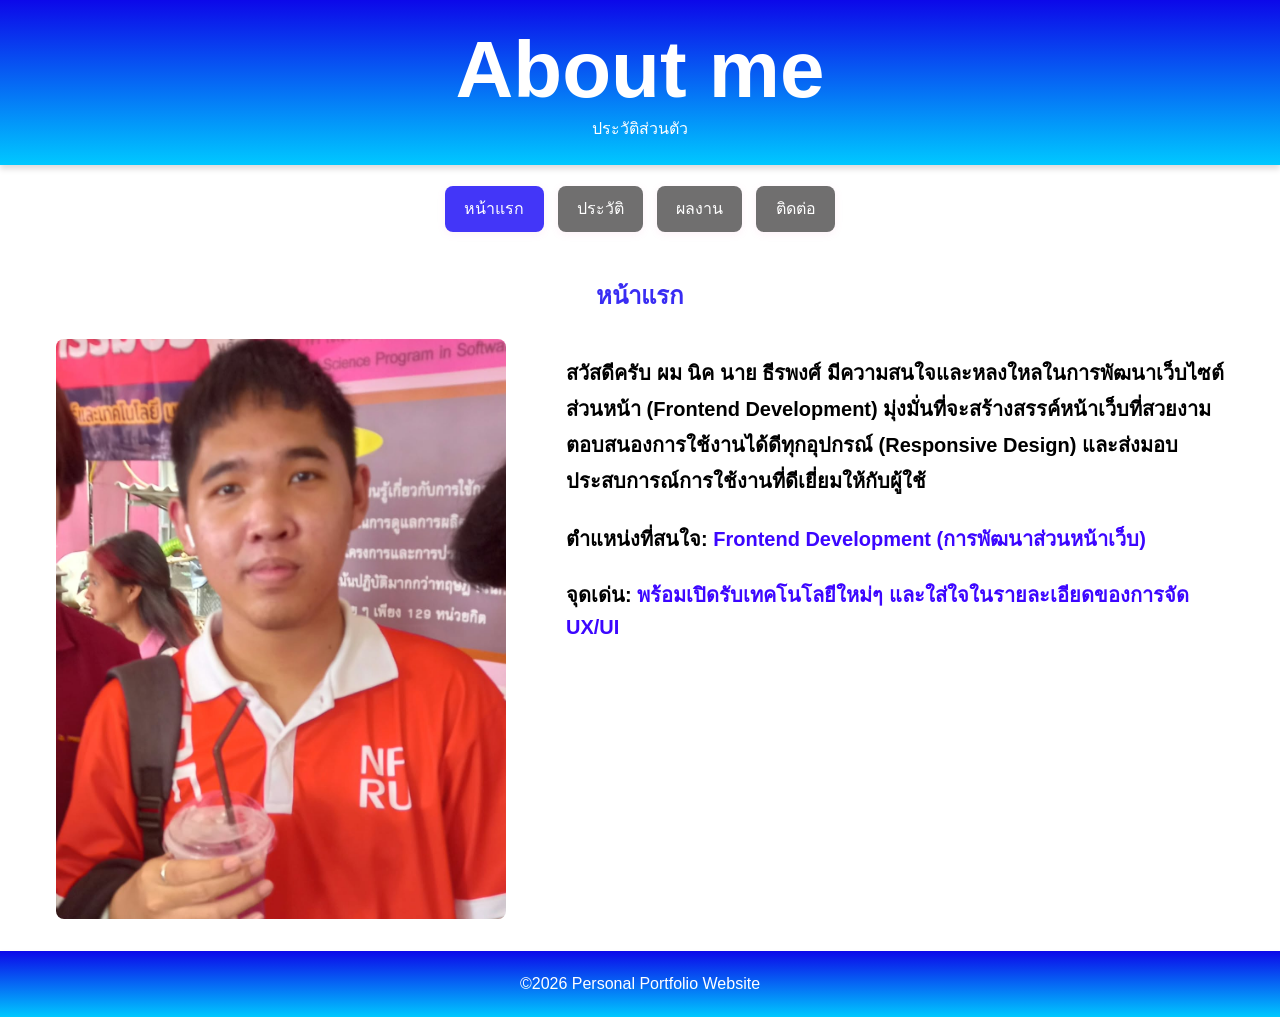
<file: index.html>
<!DOCTYPE html>
<html lang="en">
<head>
    <meta charset="UTF-8">
    <meta name="viewport" content="width=device-width, initial-scale=1.0">
    <title>miniproject</title>

   <link rel="stylesheet" href="css/project.css">
</head>
<body>

    <!-- header -->
    <header class="header">
        <div class="header-content">
            <h1 class="header-title">About me</h1>
            <p class="header-subtitle">ประวัติส่วนตัว</p>
        </div>
    </header>

    <!-- mainnav -->
    <nav class="main-nav">
    <a href="index.html" class="active">หน้าแรก</a>
    <a href="record.html">ประวัติ</a>
    <a href="performance.html">ผลงาน</a>
    <a href="contact.html">ติดต่อ</a>
</nav>

    <!-- Personal/ประจำตัว -->
     <main class="container">
         <h2 class="title">หน้าแรก</h2>
             <article class="picture">
            <img src="images/pictureme_01.jpg" alt="รูปประจำตัว">
         
            <div class="content">
              <p class="text-intro">สวัสดีครับ ผม นิค นาย ธีรพงศ์  มีความสนใจและหลงใหลในการพัฒนาเว็บไซต์ส่วนหน้า (Frontend Development) 
                มุ่งมั่นที่จะสร้างสรรค์หน้าเว็บที่สวยงาม ตอบสนองการใช้งานได้ดีทุกอุปกรณ์ (Responsive Design) 
                และส่งมอบประสบการณ์การใช้งานที่ดีเยี่ยมให้กับผู้ใช้</p>

              <p class="text-position">ตำแหน่งที่สนใจ:
                <span class="position">Frontend Development (การพัฒนาส่วนหน้าเว็บ)
                </span></p>
                
              <p class="text-highlight"> จุดเด่น:<span class="highlight">
               พร้อมเปิดรับเทคโนโลยีใหม่ๆ และใส่ใจในรายละเอียดของการจัด UX/UI
            </span></p>
            </div>
       </article>
        
       
 </main>
       <!-- Footer -->
         <footer class="footer-bottom">
            &copy;2026 Personal Portfolio Website
            </footer>
</body>
</html>
</file>
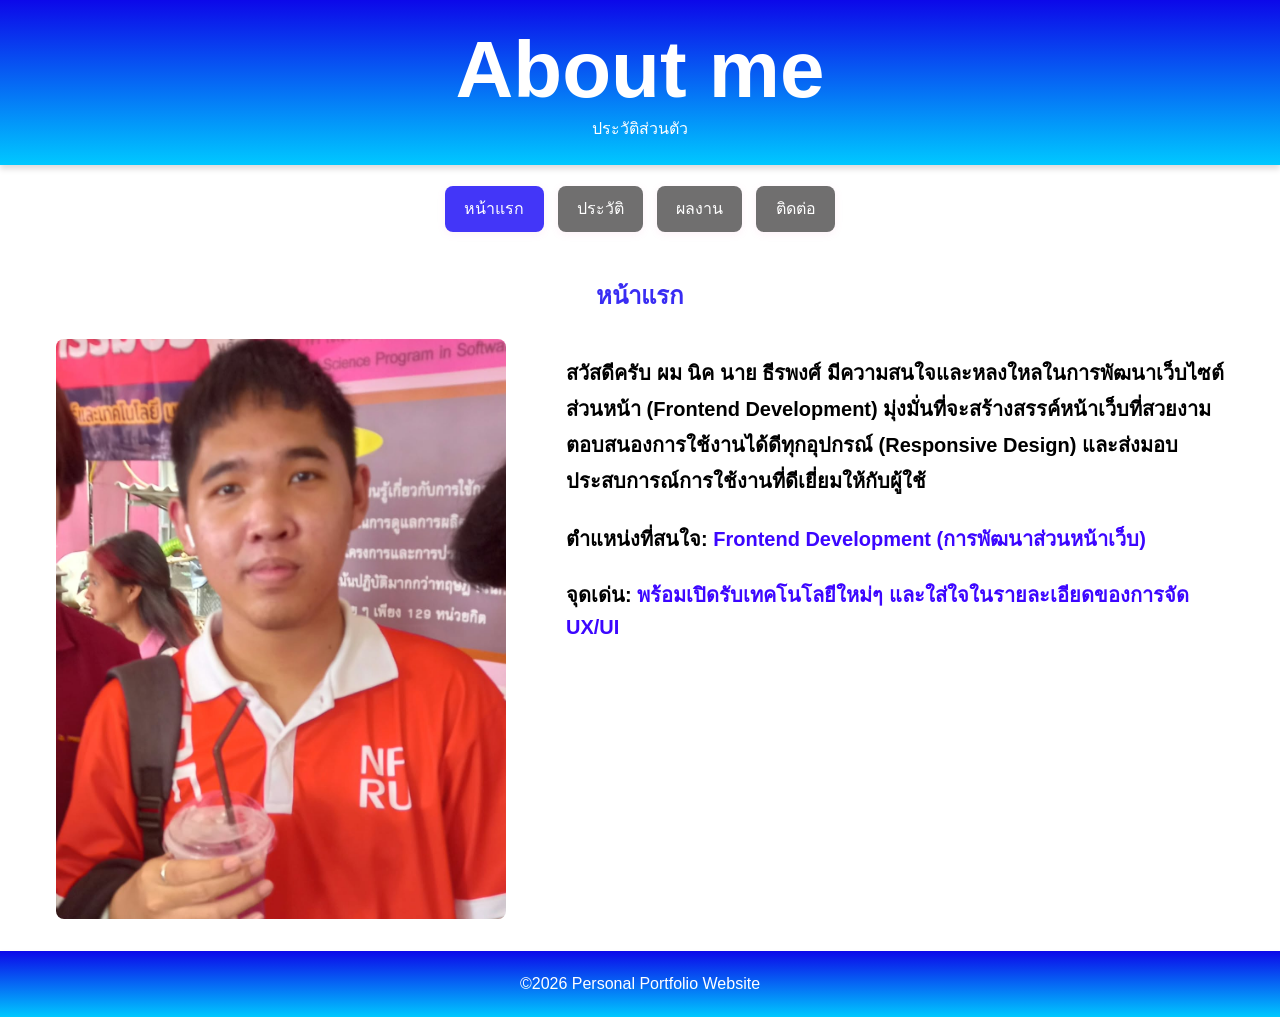
<file: project/index.html>
<!DOCTYPE html>
<html lang="en">
<head>
    <meta charset="UTF-8">
    <meta name="viewport" content="width=device-width, initial-scale=1.0">
    <title>miniproject</title>

   <link rel="stylesheet" href="../css/project.css">
</head>
<body>

    <!-- header -->
    <header class="header">
        <div class="header-content">
            <h1 class="header-title">About me</h1>
            <p class="header-subtitle">ประวัติส่วนตัว</p>
        </div>
    </header>

    <!-- mainnav -->
    <nav class="main-nav">
    <a href="index.html" class="active">หน้าแรก</a>
    <a href="record.html">ประวัติ</a>
    <a href="performance.html">ผลงาน</a>
    <a href="contact.html">ติดต่อ</a>
</nav>

    <!-- Personal/ประจำตัว -->
     <main class="container">
         <h2 class="title">หน้าแรก</h2>
             <article class="picture">
            <img src="../images/pictureme_01.jpg" alt="รูปประจำตัว">
         
            <div class="content">
              <p class="text-intro">สวัสดีครับ ผม นิค นาย ธีรพงศ์  มีความสนใจและหลงใหลในการพัฒนาเว็บไซต์ส่วนหน้า (Frontend Development) 
                มุ่งมั่นที่จะสร้างสรรค์หน้าเว็บที่สวยงาม ตอบสนองการใช้งานได้ดีทุกอุปกรณ์ (Responsive Design) 
                และส่งมอบประสบการณ์การใช้งานที่ดีเยี่ยมให้กับผู้ใช้</p>

              <p class="text-position">ตำแหน่งที่สนใจ:
                <span class="position">Frontend Development (การพัฒนาส่วนหน้าเว็บ)
                </span></p>
                
              <p class="text-highlight"> จุดเด่น:<span class="highlight">
               พร้อมเปิดรับเทคโนโลยีใหม่ๆ และใส่ใจในรายละเอียดของการจัด UX/UI
            </span></p>
            </div>
       </article>
        
       
 </main>
       <!-- Footer -->
         <footer class="footer-bottom">
            &copy;2026 Personal Portfolio Website
            </footer>
</body>
</html>
</file>
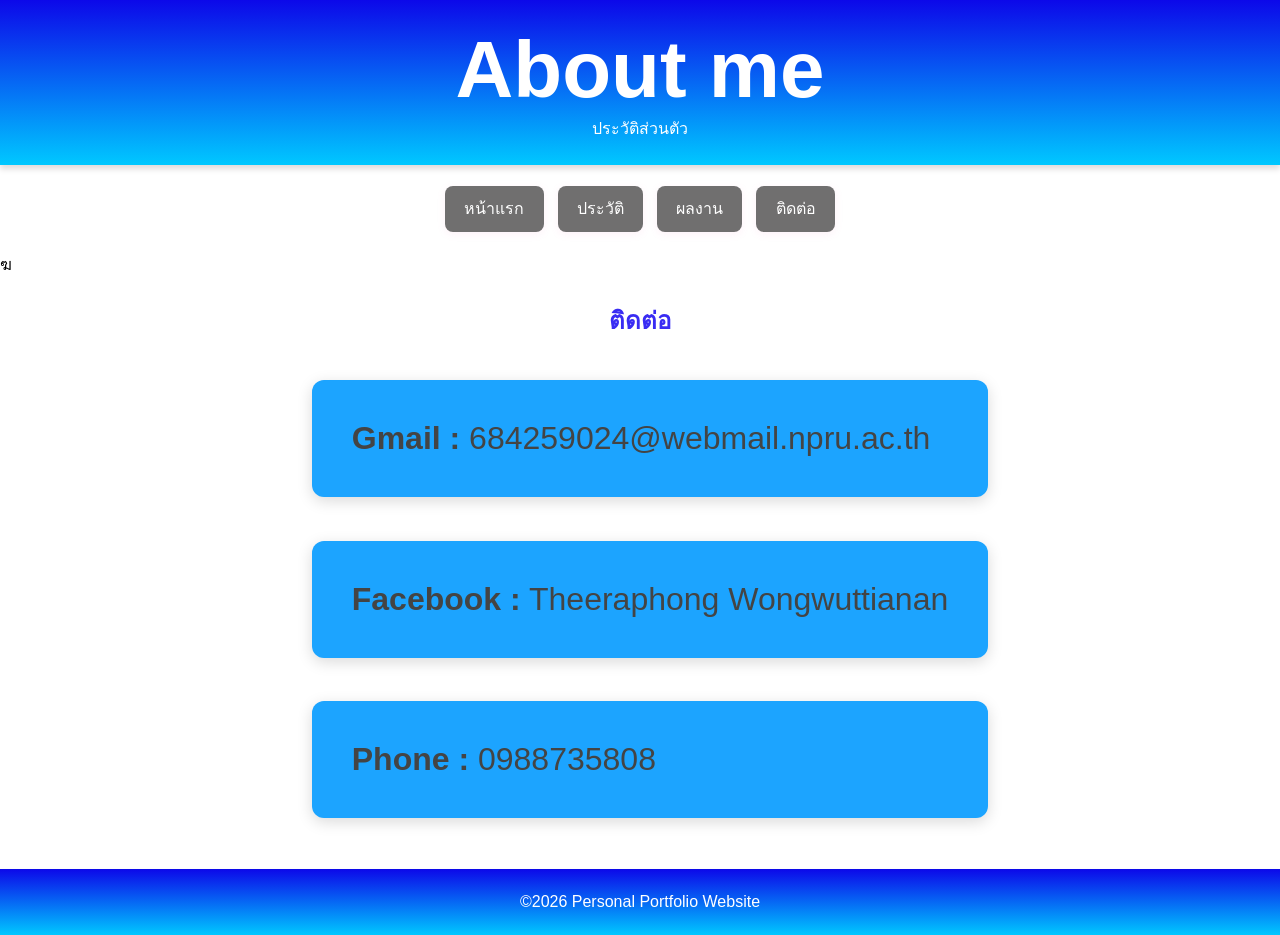
<file: contact.html>
<!DOCTYPE html>
<html lang="en">
<head>
    <meta charset="UTF-8">
    <meta name="viewport" content="width=device-width, initial-scale=1.0">
    <title>miniproject</title>

   <link rel="stylesheet" href="css/project.css">
</head>
<body>

    <!-- header -->
    <header class="header">
        <div class="header-content">
            <h1 class="header-title">About me</h1>
            <p class="header-subtitle">ประวัติส่วนตัว</p>
        </div>
    </header>

     <!-- mainnav -->
    <nav class="main-nav">
    <a href="index.html" class="avtive">หน้าแรก</a>
    <a href="record.html">ประวัติ</a>
    <a href="performance.html">ผลงาน</a>
    <a href="contact.html">ติดต่อ</a>
</nav>
    
    <!-- contact/ติดต่อ -->ฆ
     <main class="container">

         <h2 class="title">ติดต่อ</h2>
             
            <div class="content">
             <p class="content-ct"><strong>Gmail :</strong> 684259024@webmail.npru.ac.th</p>
             <p class="content-ct"><strong>Facebook :</strong> Theeraphong Wongwuttianan</p>
             <p class="content-ct"><strong>Phone :</strong> 0988735808</p>
            </div>
       </article>
        
       
 </main>
       <!-- Footer -->
         <footer class="footer-bottom">
            &copy;2026 Personal Portfolio Website
            </footer>
</body>
</html>
</file>
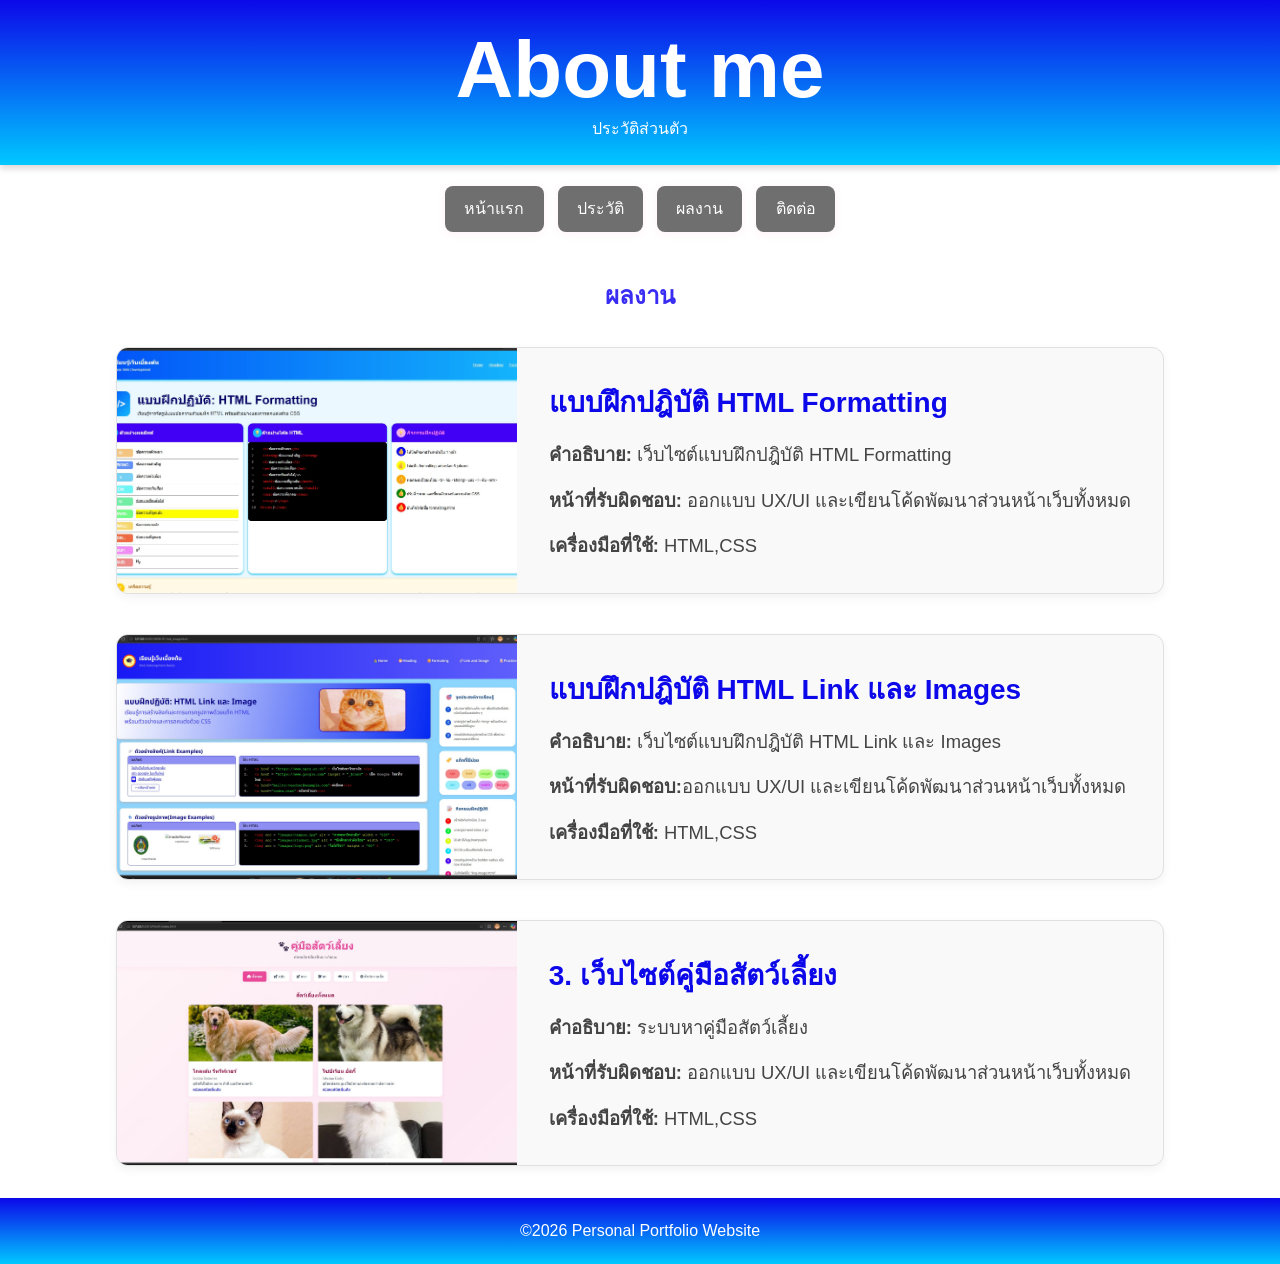
<file: performance.html>
<!DOCTYPE html>
<html lang="en">
<head>
    <meta charset="UTF-8">
    <meta name="viewport" content="width=device-width, initial-scale=1.0">
    <title>miniproject</title>

   <link rel="stylesheet" href="css/project.css">
</head>
<body>

    <!-- header -->
    <header class="header">
        <div class="header-content">
            <h1 class="header-title">About me</h1>
            <p class="header-subtitle">ประวัติส่วนตัว</p>
        </div>
    </header>

      <!-- mainnav -->
    <nav class="main-nav">
    <a href="index.html" class="avtive">หน้าแรก</a>
    <a href="record.html">ประวัติ</a>
    <a href="performance.html">ผลงาน</a>
    <a href="contact.html">ติดต่อ</a>
</nav>
    
    <!-- performance/ผลงาน -->
     <main class="container">
         <h2 class="title">ผลงาน</h2>
            <div class="project-grid">

            <!-- ผลงานที่ 1 -->
            <article class="project-card">
                <img src="images/pictureForamatting.jpg" alt="รูปผลงานForamatting" class="project-img">
                <div class="project-info">
                    <h3 class="project-title">แบบฝึกปฎิบัติ HTML Formatting</h3>
                    <p class="project-desc"><strong>คำอธิบาย:</strong> เว็บไซต์แบบฝึกปฎิบัติ HTML Formatting</p>
                    <p class="project-role"><strong>หน้าที่รับผิดชอบ:</strong> ออกแบบ UX/UI และเขียนโค้ดพัฒนาส่วนหน้าเว็บทั้งหมด</p>
                    <p class="project-tools"><strong>เครื่องมือที่ใช้:</strong> HTML,CSS</p>
                </div>
            </article>

            <!-- ผลงานที่ 2 -->
            <article class="project-card">
                <img src="images/pictureHTML.jpg" alt="รูปผลงานHTML" class="project-img">
                <div class="project-info">
                    <h3 class="project-title">แบบฝึกปฎิบัติ HTML Link และ Images</h3>
                    <p class="project-desc"><strong>คำอธิบาย:</strong>  เว็บไซต์แบบฝึกปฎิบัติ HTML  Link และ Images</p>
                    <p class="project-role"><strong>หน้าที่รับผิดชอบ:</strong>ออกแบบ UX/UI และเขียนโค้ดพัฒนาส่วนหน้าเว็บทั้งหมด</p>
                    <p class="project-tools"><strong>เครื่องมือที่ใช้:</strong> HTML,CSS</p>
                </div>
            </article>

            <!-- ผลงานที่ 3 -->
            <article class="project-card">
                <img src="images/picturepet.jpg" alt="รูปผลงานPet" class="project-img">
                <div class="project-info">
                    <h3 class="project-title">3. เว็บไซต์คู่มือสัตว์เลี้ยง</h3>
                    <p class="project-desc"><strong>คำอธิบาย:</strong> ระบบหาคู่มือสัตว์เลี้ยง</p>
                    <p class="project-role"><strong>หน้าที่รับผิดชอบ:</strong> ออกแบบ UX/UI และเขียนโค้ดพัฒนาส่วนหน้าเว็บทั้งหมด</p>
                    <p class="project-tools"><strong>เครื่องมือที่ใช้:</strong> HTML,CSS</p>
                </div>
            </article>

        </div>
        
       
 </main>
       <!-- Footer -->
         <footer class="footer-bottom">
            &copy;2026 Personal Portfolio Website
            </footer>
</body>
</html>
</file>
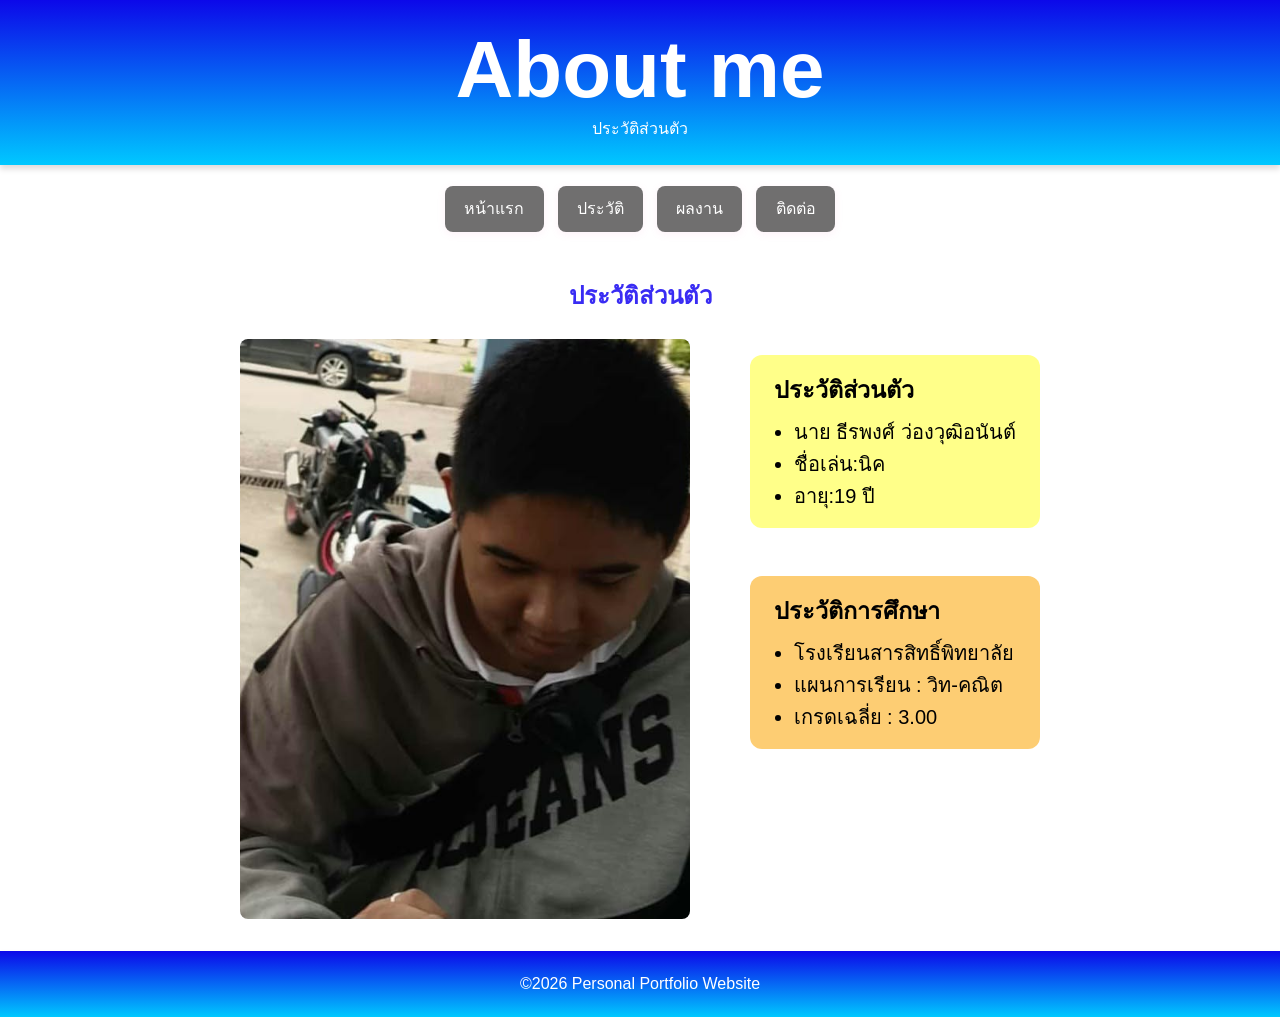
<file: record.html>
<!DOCTYPE html>
<html lang="en">
<head>
    <meta charset="UTF-8">
    <meta name="viewport" content="width=device-width, initial-scale=1.0">
    <title>miniproject</title>

   <link rel="stylesheet" href="css/project.css">
</head>
<body>

    <!-- header -->
    <header class="header">
        <div class="header-content">
            <h1 class="header-title">About me</h1>
            <p class="header-subtitle">ประวัติส่วนตัว</p>
        </div>
    </header>

    <!-- mainnav -->
    <nav class="main-nav">
        <a href="index.html" class="avtive">หน้าแรก</a>
        <a href="record.html">ประวัติ</a>
        <a href="performance.html">ผลงาน</a>
        <a href="contact.html">ติดต่อ</a>
    </nav>

    <!-- record/ประวัติ -->
    <main class="container">
        <h2 class="title">ประวัติส่วนตัว</h2>
        <article class="picture">
            <img src="images/pictureme_02.jpg" alt="รูปประจำตัว">

            <div class="content">
                <div class="bg-yellow">
                    <h3 class="title-content">ประวัติส่วนตัว</h3>
                    <ul class="content-record">
                        <li>นาย ธีรพงศ์ ว่องวุฒิอนันต์</li>
                        <li>ชื่อเล่น:นิค</li>
                        <li>อายุ:19 ปี</li>
                    </ul>
                </div>

                <div class="bg-orange">
                    <h3 class="title-content">ประวัติการศึกษา</h3>
                    <ul class="content-record">
                        <li>โรงเรียนสารสิทธิ์พิทยาลัย</li>
                        <li>แผนการเรียน : วิท-คณิต</li>
                        <li>เกรดเฉลี่ย : 3.00</li>
                    </ul>
                </div>
            </div>
        </article>


    </main>
    <!-- Footer -->
    <footer class="footer-bottom">
        &copy;2026 Personal Portfolio Website
    </footer>
</body>

</html>
</file>
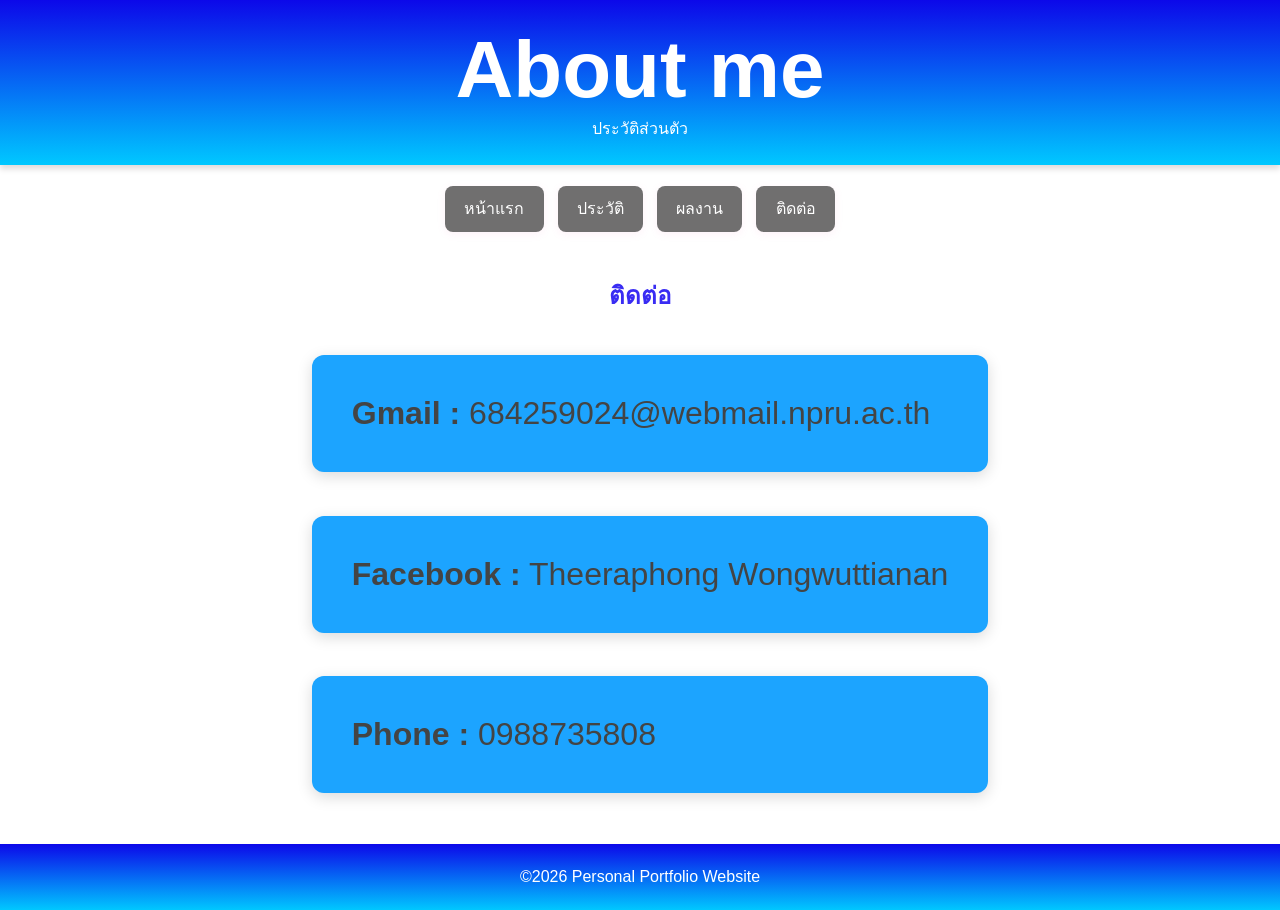
<file: project/contact.html>
<!DOCTYPE html>
<html lang="en">
<head>
    <meta charset="UTF-8">
    <meta name="viewport" content="width=device-width, initial-scale=1.0">
    <title>miniproject</title>

   <link rel="stylesheet" href="../css/project.css">
</head>
<body>

    <!-- header -->
    <header class="header">
        <div class="header-content">
            <h1 class="header-title">About me</h1>
            <p class="header-subtitle">ประวัติส่วนตัว</p>
        </div>
    </header>

     <!-- mainnav -->
    <nav class="main-nav">
    <a href="index.html" class="avtive">หน้าแรก</a>
    <a href="record.html">ประวัติ</a>
    <a href="performance.html">ผลงาน</a>
    <a href="contact.html">ติดต่อ</a>
</nav>
    
    <!-- contact/ติดต่อ -->
     <main class="container">

         <h2 class="title">ติดต่อ</h2>
             
            <div class="content">
             <p class="content-ct"><strong>Gmail :</strong> 684259024@webmail.npru.ac.th</p>
             <p class="content-ct"><strong>Facebook :</strong> Theeraphong Wongwuttianan</p>
             <p class="content-ct"><strong>Phone :</strong> 0988735808</p>
            </div>
       </article>
        
       
 </main>
       <!-- Footer -->
         <footer class="footer-bottom">
            &copy;2026 Personal Portfolio Website
            </footer>
</body>
</html>
</file>
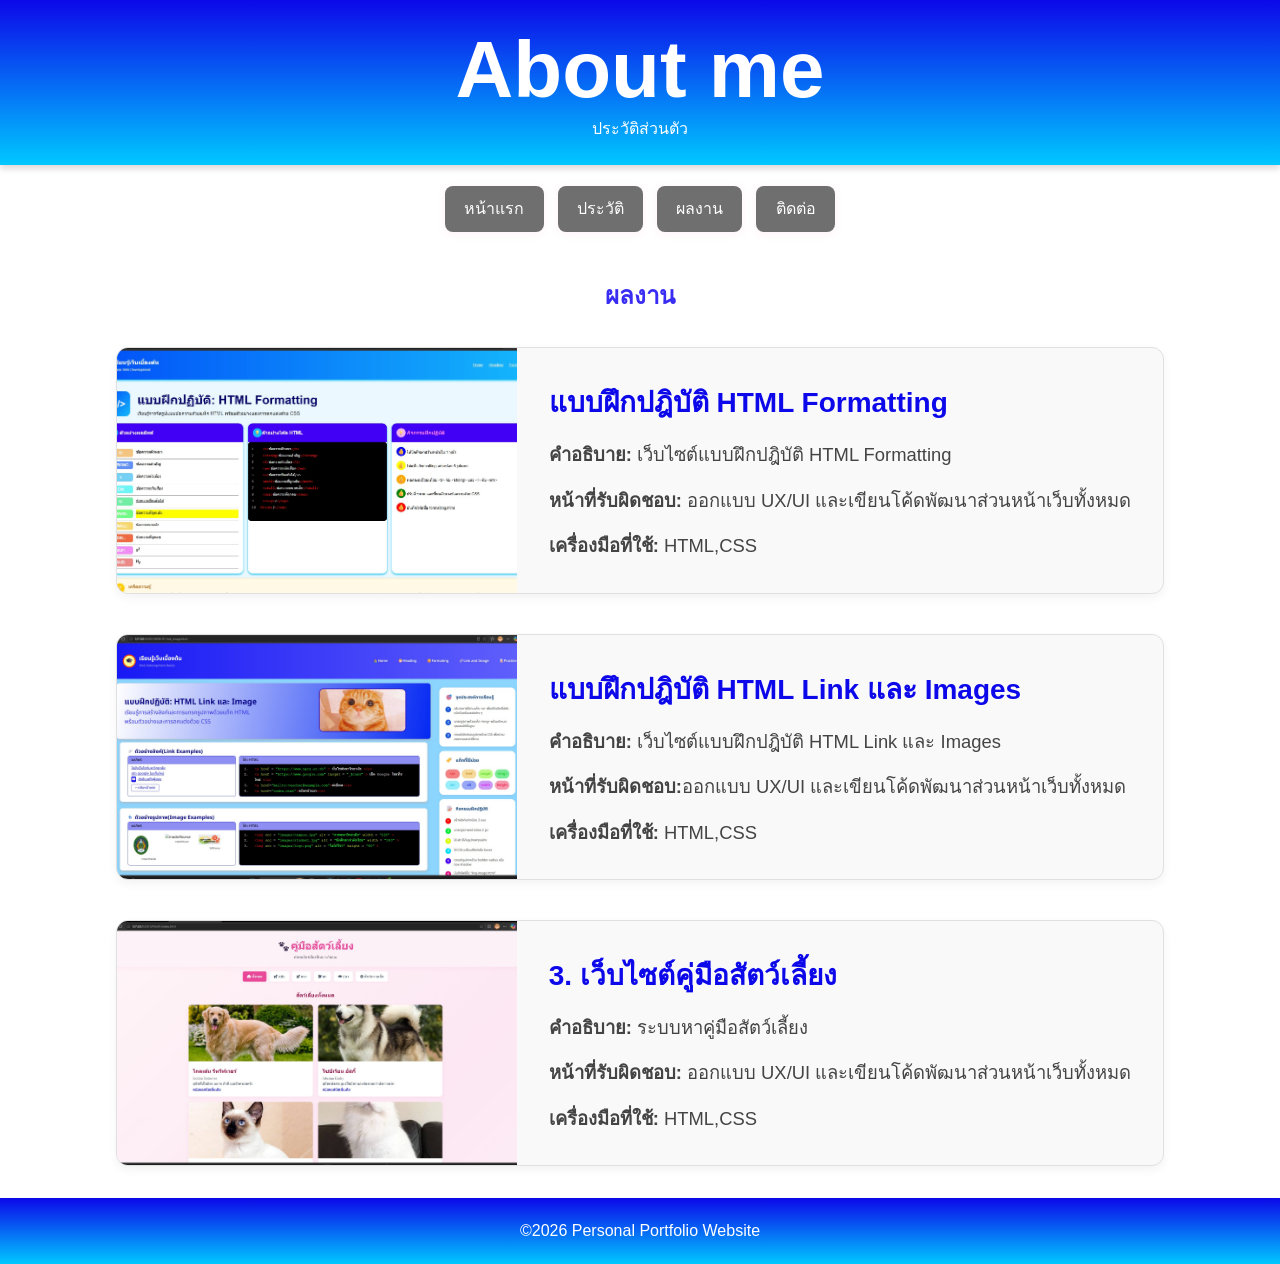
<file: project/performance.html>
<!DOCTYPE html>
<html lang="en">
<head>
    <meta charset="UTF-8">
    <meta name="viewport" content="width=device-width, initial-scale=1.0">
    <title>miniproject</title>

   <link rel="stylesheet" href="../css/project.css">
</head>
<body>

    <!-- header -->
    <header class="header">
        <div class="header-content">
            <h1 class="header-title">About me</h1>
            <p class="header-subtitle">ประวัติส่วนตัว</p>
        </div>
    </header>

      <!-- mainnav -->
    <nav class="main-nav">
    <a href="index.html" class="avtive">หน้าแรก</a>
    <a href="record.html">ประวัติ</a>
    <a href="performance.html">ผลงาน</a>
    <a href="contact.html">ติดต่อ</a>
</nav>
    
    <!-- performance/ผลงาน -->
     <main class="container">
         <h2 class="title">ผลงาน</h2>
            <div class="project-grid">

            <!-- ผลงานที่ 1 -->
            <article class="project-card">
                <img src="../images/pictureForamatting.jpg" alt="รูปผลงานForamatting" class="project-img">
                <div class="project-info">
                    <h3 class="project-title">แบบฝึกปฎิบัติ HTML Formatting</h3>
                    <p class="project-desc"><strong>คำอธิบาย:</strong> เว็บไซต์แบบฝึกปฎิบัติ HTML Formatting</p>
                    <p class="project-role"><strong>หน้าที่รับผิดชอบ:</strong> ออกแบบ UX/UI และเขียนโค้ดพัฒนาส่วนหน้าเว็บทั้งหมด</p>
                    <p class="project-tools"><strong>เครื่องมือที่ใช้:</strong> HTML,CSS</p>
                </div>
            </article>

            <!-- ผลงานที่ 2 -->
            <article class="project-card">
                <img src="../images/pictureHTML.jpg" alt="รูปผลงานHTML" class="project-img">
                <div class="project-info">
                    <h3 class="project-title">แบบฝึกปฎิบัติ HTML Link และ Images</h3>
                    <p class="project-desc"><strong>คำอธิบาย:</strong>  เว็บไซต์แบบฝึกปฎิบัติ HTML  Link และ Images</p>
                    <p class="project-role"><strong>หน้าที่รับผิดชอบ:</strong>ออกแบบ UX/UI และเขียนโค้ดพัฒนาส่วนหน้าเว็บทั้งหมด</p>
                    <p class="project-tools"><strong>เครื่องมือที่ใช้:</strong> HTML,CSS</p>
                </div>
            </article>

            <!-- ผลงานที่ 3 -->
            <article class="project-card">
                <img src="../images/picturepet.jpg" alt="รูปผลงานPet" class="project-img">
                <div class="project-info">
                    <h3 class="project-title">3. เว็บไซต์คู่มือสัตว์เลี้ยง</h3>
                    <p class="project-desc"><strong>คำอธิบาย:</strong> ระบบหาคู่มือสัตว์เลี้ยง</p>
                    <p class="project-role"><strong>หน้าที่รับผิดชอบ:</strong> ออกแบบ UX/UI และเขียนโค้ดพัฒนาส่วนหน้าเว็บทั้งหมด</p>
                    <p class="project-tools"><strong>เครื่องมือที่ใช้:</strong> HTML,CSS</p>
                </div>
            </article>

        </div>
        
       
 </main>
       <!-- Footer -->
         <footer class="footer-bottom">
            &copy;2026 Personal Portfolio Website
            </footer>
</body>
</html>
</file>
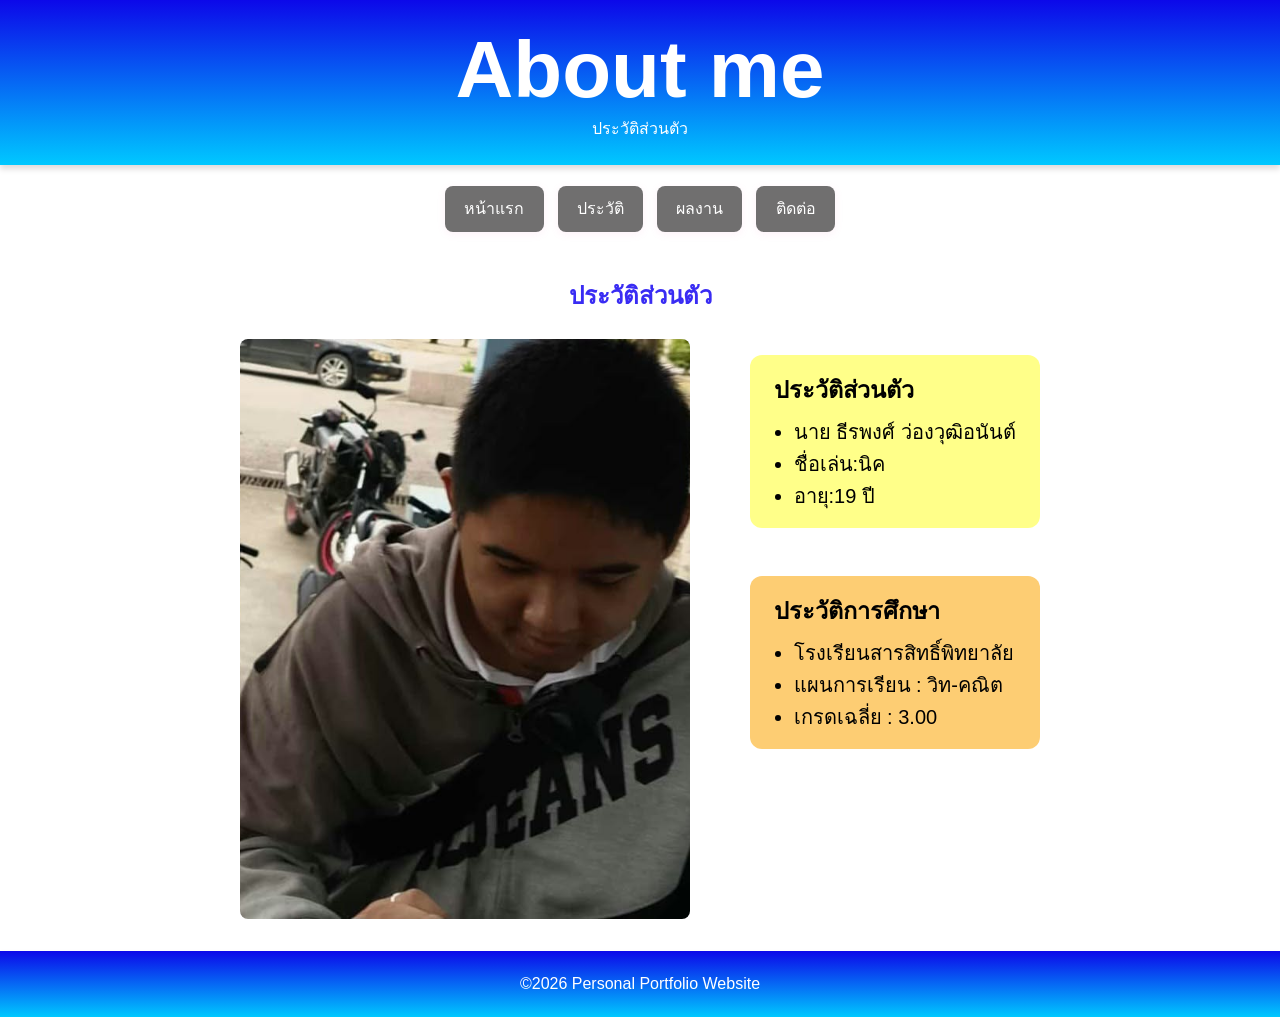
<file: project/record.html>
<!DOCTYPE html>
<html lang="en">
<head>
    <meta charset="UTF-8">
    <meta name="viewport" content="width=device-width, initial-scale=1.0">
    <title>miniproject</title>

   <link rel="stylesheet" href="../css/project.css">
</head>
<body>

    <!-- header -->
    <header class="header">
        <div class="header-content">
            <h1 class="header-title">About me</h1>
            <p class="header-subtitle">ประวัติส่วนตัว</p>
        </div>
    </header>

      <!-- mainnav -->
    <nav class="main-nav">
    <a href="index.html" class="avtive">หน้าแรก</a>
    <a href="record.html">ประวัติ</a>
    <a href="performance.html">ผลงาน</a>
    <a href="contact.html">ติดต่อ</a>
</nav>
    
    <!-- record/ประวัติ -->
     <main class="container">
         <h2 class="title">ประวัติส่วนตัว</h2>
             <article class="picture">
            <img src="../images/pictureme_02.jpg" alt="รูปประจำตัว">
         
            <div class="content">
            <div class="bg-yellow">
                <h3 class="title-content">ประวัติส่วนตัว</h3>
                 <ul class="content-record">
                    <li>นาย ธีรพงศ์ ว่องวุฒิอนันต์</li>
                    <li>ชื่อเล่น:นิค</li>
                    <li>อายุ:19 ปี</li>
                 </ul>
            </div>

             <div class="bg-orange">
                 <h3 class="title-content">ประวัติการศึกษา</h3>
                 <ul  class="content-record">
                    <li>โรงเรียนสารสิทธิ์พิทยาลัย</li>
                    <li>แผนการเรียน : วิท-คณิต</li>
                    <li>เกรดเฉลี่ย : 3.00</li>
                 </ul>
             </div>
            </div>
       </article>
        
       
 </main>
       <!-- Footer -->
         <footer class="footer-bottom">
            &copy;2026 Personal Portfolio Website
            </footer>
</body>
</html>
</file>
<file: css/project.css>
* {
    box-sizing: border-box;
    padding: 0;
    margin: 0;
}

html {
    scroll-behavior: smooth;
}

body {
    font-family: 'Segoe UI', Tahoma, Geneva, Verdana, sans-serif;
    background-color: rgb(255, 255, 255);

    display: flex;
    flex-direction: column;
    min-height: 100vh;
}

main {
    flex: 1;
}

/*=======
  header
  =======*/
.header {
    background: linear-gradient(rgb(12, 8, 233), rgb(0, 200, 255));
    box-shadow: 0 4px 6px rgb(223, 219, 219);

    padding: 1.5rem;

}

.header-content {
    color: white;

    text-align: center;
}

.header-title {
    font-size: 5rem;
}

/*========
  Main-nav
  ========*/
nav {
    text-align: center;
    padding: 1rem;
}

nav a {
    text-decoration: none;

    color: white;
    background: #706f6f;
    padding: 0.65rem 1.2rem;
    margin: 0.3rem;

    border-radius: 8px;
    box-shadow: 0 2px 8px rgba(244, 114, 182, 0.1);

    display: inline-block;
    cursor: pointer;

    transition: transform 0.2s, box-shadow 0.2s, background-color 0.2s;

    user-select: none;
}

nav a:hover {
    transform: translateY(-3px);
    box-shadow: 0 4px 14px rgba(236, 72, 153, 0.25);
    background-color: #4336f8;
    color: rgb(240, 240, 240);
}

nav a.active {
    color: white;
    background-color: #4336f8;
}

/*======
  Personal
  =======*/
.container {
    max-width: 1200px;
    margin: 0 auto;
    padding: 0 1rem;
}

.title {
    text-align: center;
    color: rgb(57, 44, 243);
    margin: 1.5rem;
}

.picture {
    display: flex;
    gap: 2.5rem; 
    align-items: flex-start; 
    max-width: 1200px; 
    margin: 0 auto;
}

.picture img {
    border-radius: 8px;
    object-fit: cover;
    width: 450px;
    height: 580px; 
    flex-shrink: 0; 
}

.content {
    font-size: 1.25rem; 
    display: flex;
    flex-direction: column;
    gap: 1.5rem; 
    padding-top: 1rem;
}

.text-intro {
    font-weight: bold;
    line-height: 1.8; 
}

.text-position {
    font-weight: bold;
    line-height: 1.6;
}

.position {
    color: rgb(60, 6, 255);
}

.text-highlight {
    font-weight: bold;
    border-radius: 8px;
    line-height: 1.6;
}

.highlight {
    color: rgb(60, 6, 255);
}

/*======
  record
  ======*/

.content {
    margin-left: 20px;
}

.content-record {
    padding-left: 1.2rem;
    /* ดันจุดเข้ามาอยู่ข้างในกล่องสี */
}

.title-content {
    margin-bottom: 0.5rem;
}

.bg-yellow,
.bg-orange {
    padding: 1rem 1.5rem;
    border-radius: 12px;
    margin-bottom: 1.5rem;
    /* ระยะห่างระหว่างกล่องบน-ล่าง */
    width: 100%;
}

.bg-yellow {
    background-color: rgb(255, 255, 137);
}

.bg-orange {
    background-color: rgb(253, 205, 115);
}

/*===========
  Performance
  ============*/
.project-grid {
    display: flex;
    flex-direction: column;
    gap: 2.5rem;
    margin-top: 2rem;
    width: 100%;
    max-width: 1100px; 
    margin-left: auto;  
    margin-right: auto; 
}

.project-card {
    display: flex;
    background-color: #f9f9f9;
    border: 1px solid #e0e0e0;
    border-radius: 12px;
    overflow: hidden;
    box-shadow: 0 4px 10px rgba(0, 0, 0, 0.05);
    transition: transform 0.2s;
    width: 100%;
}

.project-card:hover {
    transform: translateY(-5px);
    box-shadow: 0 8px 15px rgba(0, 0, 0, 0.1);
}

.project-img {
    width: 400px; 
    height: auto;  
    object-fit: cover;
    flex-shrink: 0; /* ป้องกันไม่ให้รูปถูกบีบ */
}

.project-info {
    padding: 2rem; 
    display: flex;
    flex-direction: column;
    gap: 1rem;
    justify-content: center;
}

.project-title {
    color: #0c08e9;
    font-size: 1.75rem; 
    font-weight: bold;
}

.project-desc,
.project-role,
.project-tools {
    font-size: 1.15rem; 
    color: #444;
    line-height: 1.6;
}

/*======
  Contact
  =======*/

.content-ct {
    font-size: 2rem;
    background-color: rgb(28, 164, 255);
    color: #444;

    border-radius: 12px;
    padding: 2.5rem;
    box-shadow: 0 4px 15px rgba(0, 0, 0, 0.15);
    margin-bottom: 1.2rem;
}


/* ========
   Footre
   ======== */
.footer-bottom {
    background: linear-gradient(rgb(12, 8, 233), rgb(0, 200, 255));
    box-shadow: 0 4px 6px rgb(223, 219, 219);
    color: white;

    text-align: center;

    padding-block: 1.5rem;
    margin-top: 2rem;
    width: 100%;
}

/* ===========
   Responsive 
   =========== */
@media (max-width: 768px) {
   
    .header-title {
        font-size: 2.5rem; 
    }

   
    nav {
        display: flex;
        flex-wrap: wrap;
        justify-content: center;
        gap: 0.5rem;
        padding: 0.5rem;
    }

    nav a {
        margin: 0;
        font-size: 0.9rem;
        padding: 0.5rem 0.8rem;
    }

    
    .picture {
        flex-direction: column;
        align-items: center;
        gap: 1.5rem;
    }

    .picture img {
        width: 100%; 
        max-width: 350px;
        height: auto; 
    }

    .content {
        margin-left: 0;
        font-size: 1rem;
    }

   
    .project-grid {
        gap: 1.5rem;
    }

    .project-card {
        flex-direction: column; 
    }

    .project-img {
        width: 100%; 
        height: 200px;
    }

    .project-info {
        padding: 1.2rem;
    }

    .project-title {
        font-size: 1.3rem;
    }

    .project-desc,
    .project-role,
    .project-tools {
        font-size: 0.95rem;
    }

    .content-ct {
        font-size: 1.2rem;
        padding: 1.5rem;
    }
}
</file>
